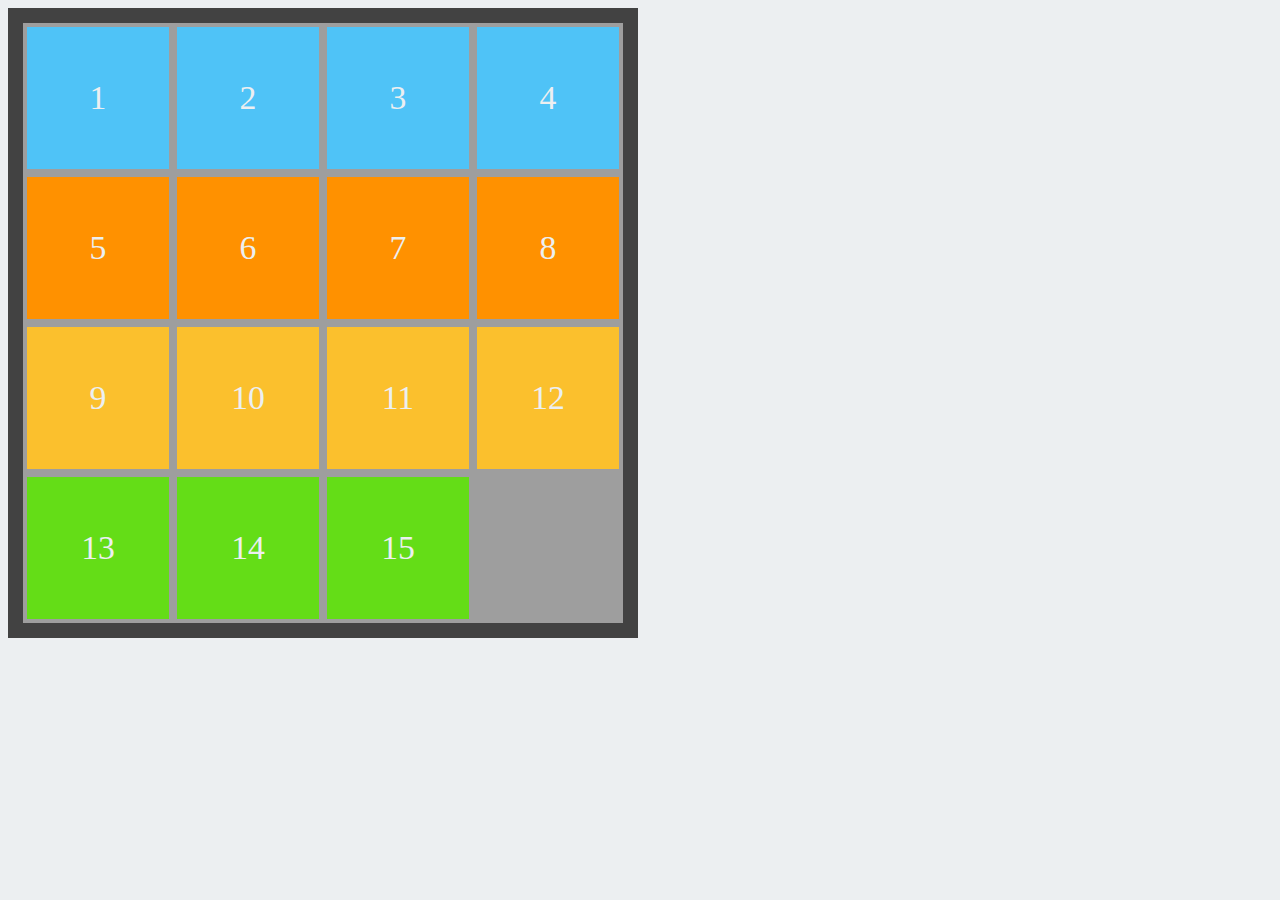
<file: html/_15puzzle.html>
<!DOCTYPE html>
<html lang="ja">
<head>
  <meta charset="UTF-8">
  <meta name="viewport" content="width=device-width, initial-scale=1.0">
  <link rel="stylesheet" href="../css/block.css">
  <link rel="stylesheet" href="../css/color.css">
  <link rel="stylesheet" href="../css/text.css">
  <link rel="stylesheet" href="../css/frame.css">
  <title>15パズル</title>
</head>
<body class="white">
  <div class="gray frout_black frame">
    <div class="container">
      <div class="block blue">
        <div class="text tx_white bl_text bold">1</div>
      </div>
      <div class="block blue">
        <div class="text tx_white bl_text bold">2</div>
      </div>
      <div class="block blue">
        <div class="text tx_white bl_text bold">3</div>
      </div>
      <div class="block blue">
        <div class="text tx_white bl_text bold">4</div>
      </div>
    </div>

    <div class="container">
      <div class="block orange">
        <div class="text tx_white bl_text bold">5</div>
      </div>
      <div class="block orange">
        <div class="text tx_white bl_text bold">6</div>
      </div>
      <div class="block orange">
        <div class="text tx_white bl_text bold">7</div>
      </div>
      <div class="block orange">
        <div class="text tx_white bl_text bold">8</div>
      </div>
    </div>

    <div class="container">
      <div class="block yellow">
        <div class="text tx_white bl_text bold">9</div>
      </div>
      <div class="block yellow">
        <div class="text tx_white bl_text bold">10</div>
      </div>
      <div class="block yellow">
        <div class="text tx_white bl_text bold">11</div>
      </div>
      <div class="block yellow">
        <div class="text tx_white bl_text bold">12</div>
      </div>
    </div>

    <div class="container">
      <div class="block green">
        <div class="text tx_white bl_text bold">13</div>
      </div>
      <div class="block green">
        <div class="text tx_white bl_text bold">14</div>
      </div>
      <div class="block green">
        <div class="text tx_white bl_text bold">15</div>
      </div>
      <div class="block">
      </div>
    </div>
  </div>
</body>
</html>
</file>
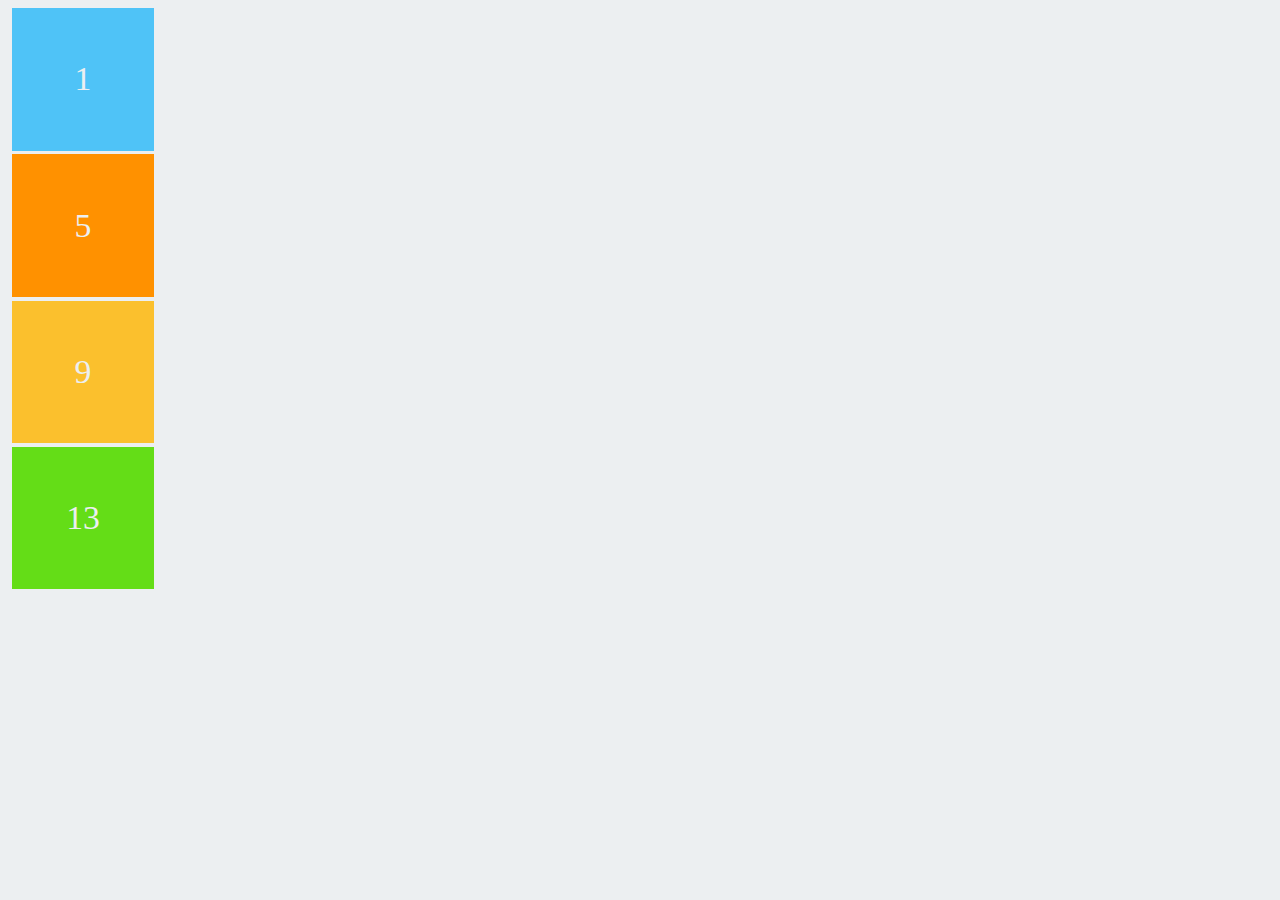
<file: html/_block.html>
<!DOCTYPE html>
<html lang="ja">
<head>
  <meta charset="UTF-8">
  <meta name="viewport" content="width=device-width, initial-scale=1.0">
  <link rel="stylesheet" href="../css/block.css">
  <link rel="stylesheet" href="../css/color.css">
  <link rel="stylesheet" href="../css/text.css">
  <title>ブロック</title>
</head>
<body class="white">
  <div class="blue block">
    <div class="bl_text tx_white text">1</div>
  </div>
  <div class="block orange">
    <div class="bl_text tx_white text">5</div>
  </div>
  <div class="block yellow">
    <div class="bl_text tx_white text">9</div>
  </div>
  <div class="block green">
    <div class="bl_text tx_white text">13</div>
  </div>
</body>
</html>
</file>
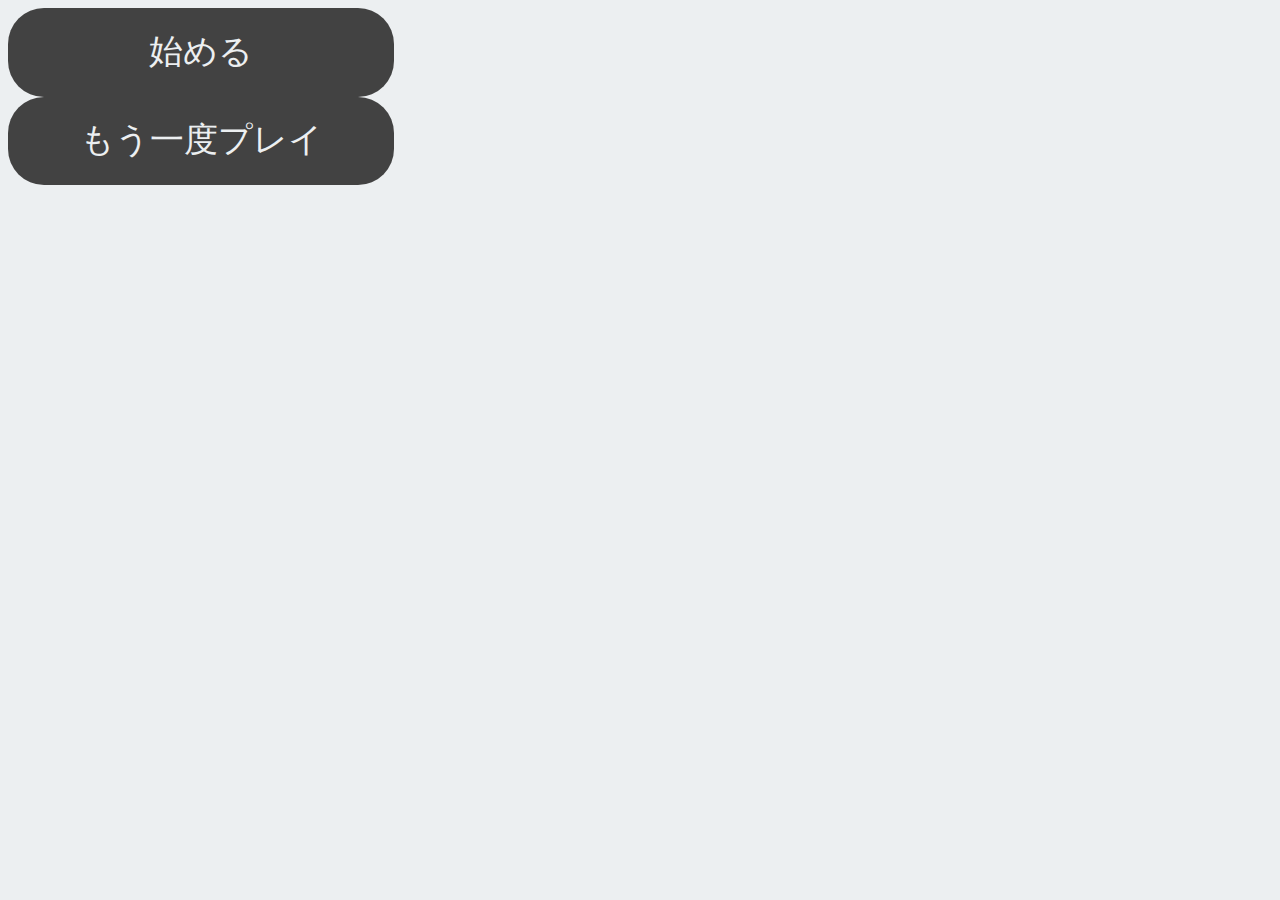
<file: html/_button.html>
<!DOCTYPE html>
<html lang="ja">
<head>
  <meta charset="UTF-8">
  <meta name="viewport" content="width=device-width, initial-scale=1.0">
  <title>ボタン</title>
  <link rel="stylesheet" href="../css/color.css">
  <link rel="stylesheet" href="../css/text.css">
  <link rel="stylesheet" href="../css/button.css">
</head>
<body class="white">
  <div class="black button">
    <div class="bt_text tx_white text">始める</div>
  </div>
  
  <div class="black button">
    <div class="bt_text tx_white text">もう一度プレイ</div>
  </div>
</body>
</html>
</file>
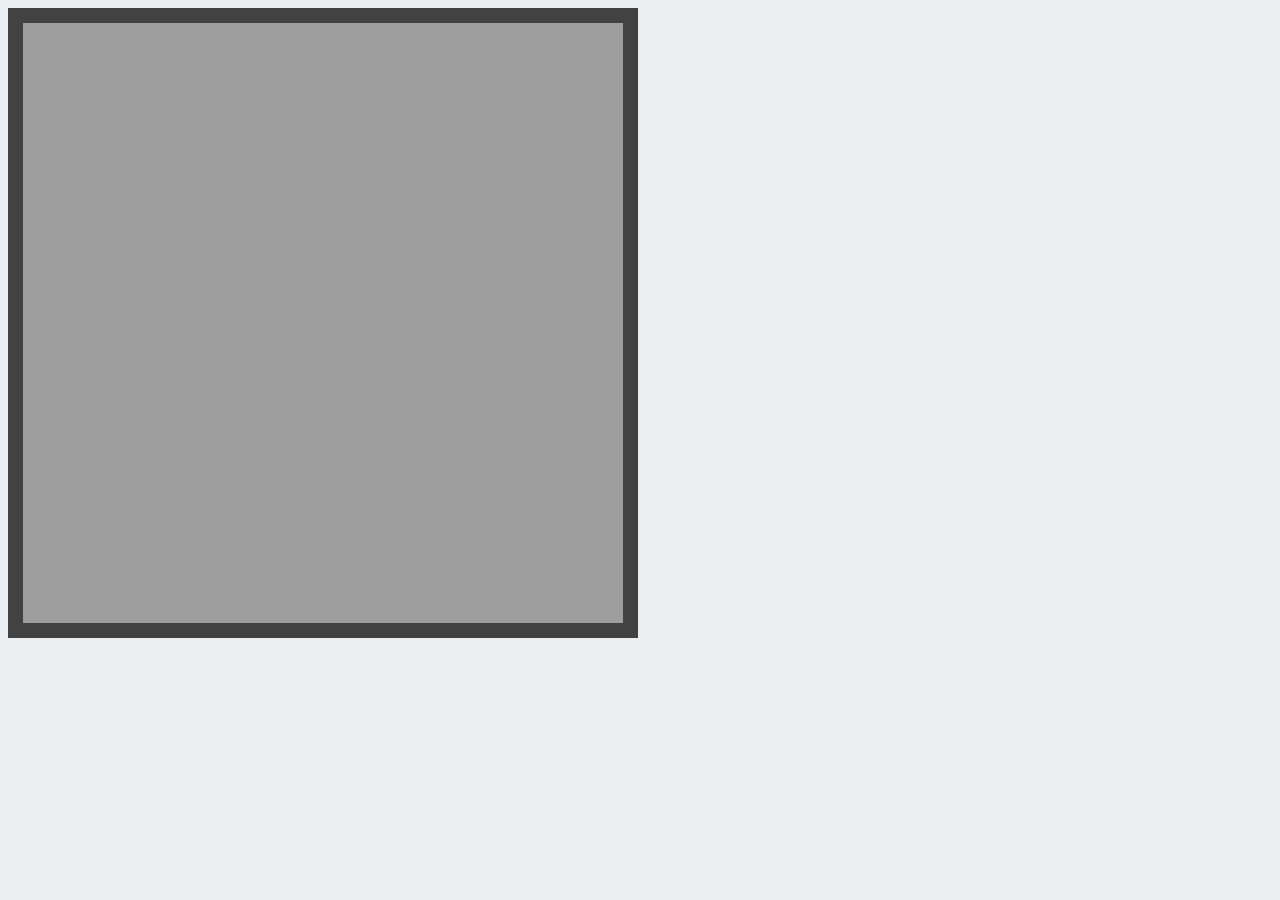
<file: html/_frame.html>
<!DOCTYPE html>
<html lang="ja">
<head>
  <meta charset="UTF-8">
  <meta name="viewport" content="width=device-width, initial-scale=1.0">
  <title>フレーム</title>
  <link rel="stylesheet" href="../css/color.css">
  <link rel="stylesheet" href="../css/frame.css">
</head>
<body class="white">
  <div class="gray frout_black frame"></div>
</body>
</html>
</file>
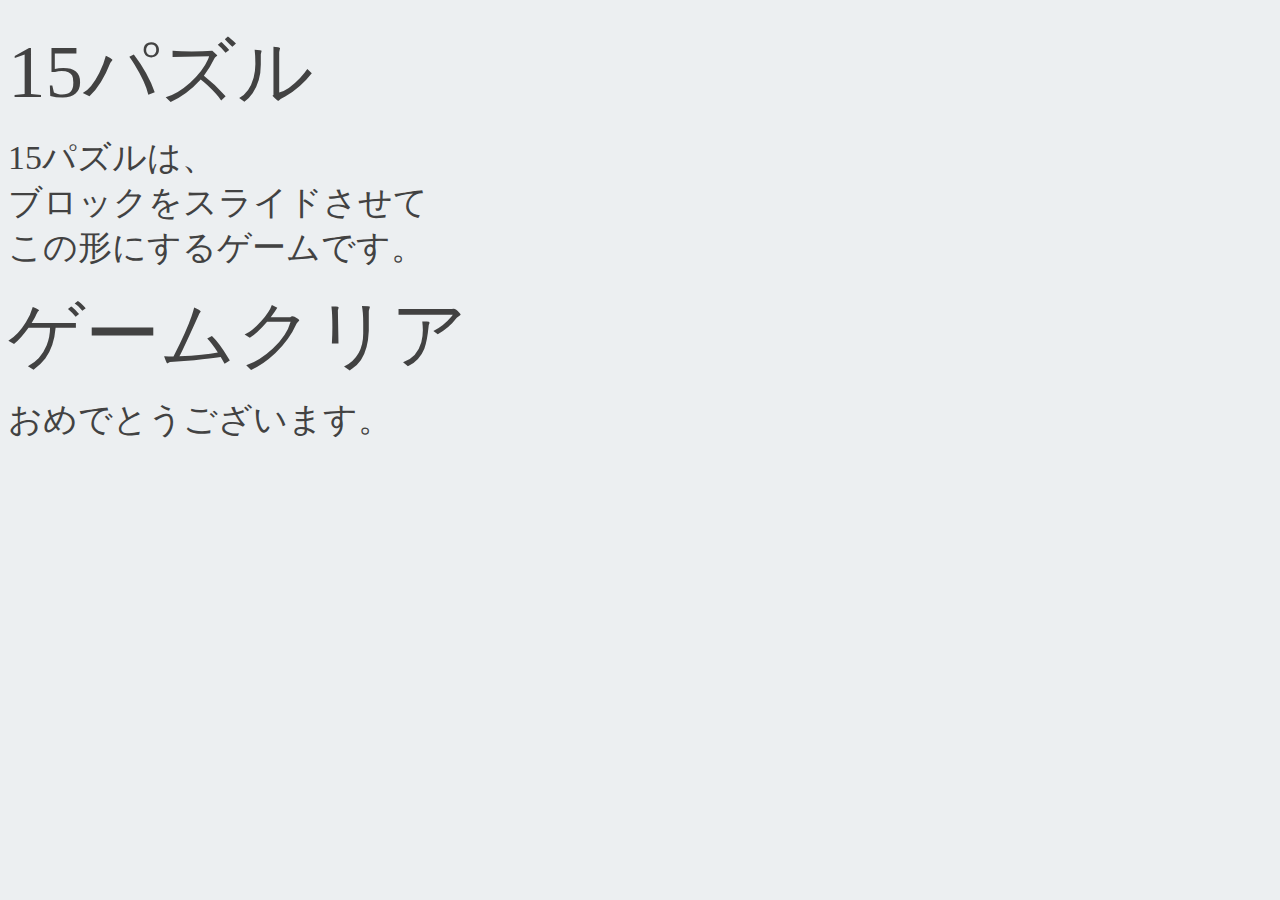
<file: html/_text.html>
<!DOCTYPE html>
<html lang="ja">
<head>
  <meta charset="UTF-8">
  <meta name="viewport" content="width=device-width, initial-scale=1.0">
  <title>テキスト</title>
  <link rel="stylesheet" href="../css/color.css">
  <link rel="stylesheet" href="../css/text.css">
</head>
<body class="white">
  <p class="title tx_black">15パズル</p>
  <div class="text tx_black">15パズルは、<br>ブロックをスライドさせて<br>この形にするゲームです。</div>
  <p class="title tx_black">ゲームクリア</p>
  <div class="text tx_black">おめでとうございます。</div>
</body>
</html>
</file>
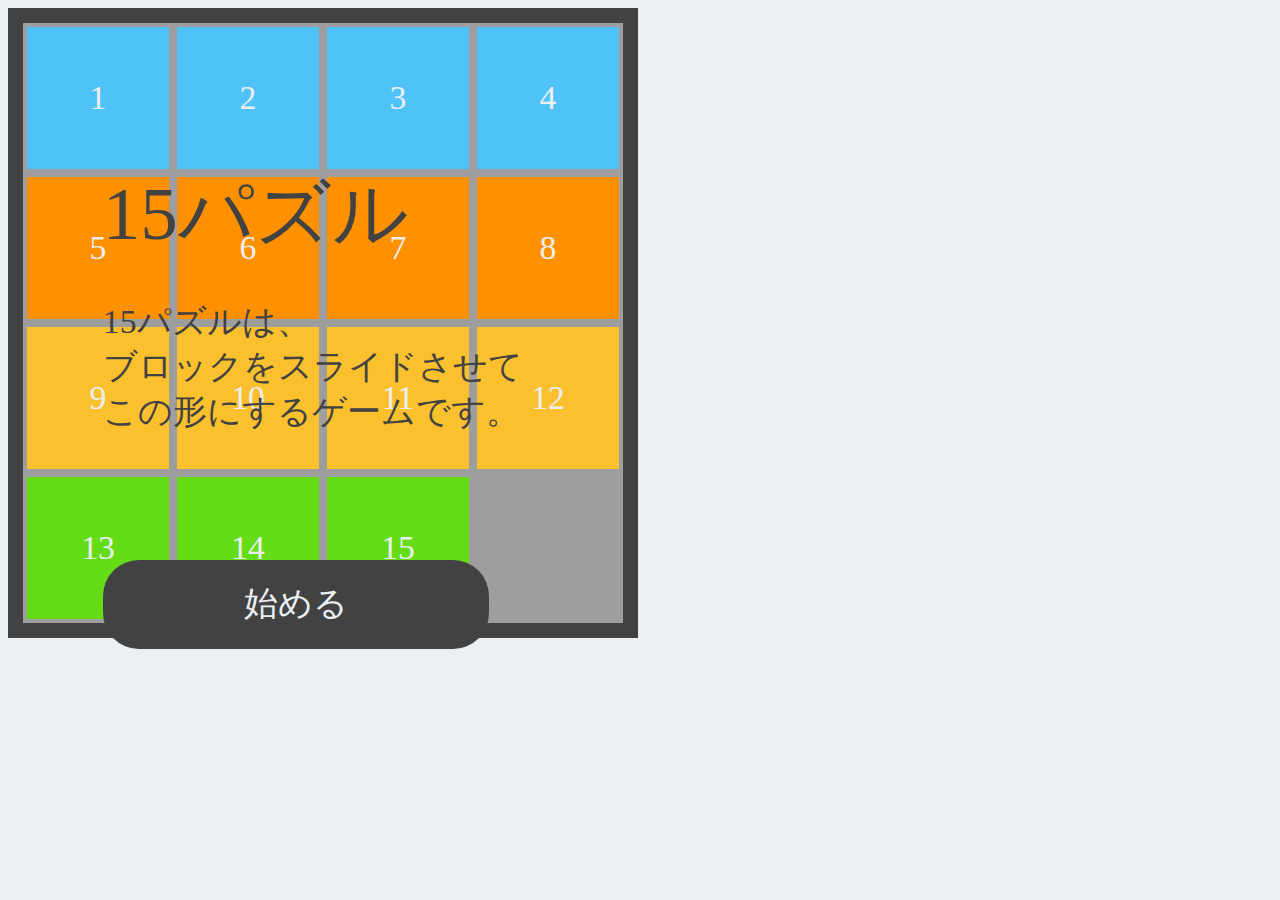
<file: html/home.html>
<!DOCTYPE html>
<html lang="ja">
<head>
  <meta charset="UTF-8">
  <meta name="viewport" content="width=device-width, initial-scale=1.0">
  <title>ホーム</title>
  <link rel="stylesheet" href="../css/block.css">
  <link rel="stylesheet" href="../css/color.css">
  <link rel="stylesheet" href="../css/text.css">
  <link rel="stylesheet" href="../css/frame.css">
  <link rel="stylesheet" href="../css/button.css">
  <link rel="stylesheet" href="../css/home.css">
</head>
<body class="white">
  <p class="title tx_black" id="fifpuzzle">15パズル</p>
  <div class="text tx_black" id="desc">15パズルは、<br>ブロックをスライドさせて<br>この形にするゲームです。</div>
  <a href="play.html">
    <div class="black button" id="startbutton">
      <div class="bt_text tx_white text">始める</div>
    </div>
  </a>
  <div id="base">
    <div class="gray frout_black frame" id="right">
      <div class="container">
        <div class="block blue">
          <div class="text tx_white bl_text bold">1</div>
        </div>
        <div class="block blue">
          <div class="text tx_white bl_text bold">2</div>
        </div>
        <div class="block blue">
          <div class="text tx_white bl_text bold">3</div>
        </div>
        <div class="block blue">
          <div class="text tx_white bl_text bold">4</div>
        </div>
      </div>

      <div class="container">
        <div class="block orange">
          <div class="text tx_white bl_text bold">5</div>
        </div>
        <div class="block orange">
          <div class="text tx_white bl_text bold">6</div>
        </div>
        <div class="block orange">
          <div class="text tx_white bl_text bold">7</div>
        </div>
        <div class="block orange">
          <div class="text tx_white bl_text bold">8</div>
        </div>
      </div>

      <div class="container">
        <div class="block yellow">
          <div class="text tx_white bl_text bold">9</div>
        </div>
        <div class="block yellow">
          <div class="text tx_white bl_text bold">10</div>
        </div>
        <div class="block yellow">
          <div class="text tx_white bl_text bold">11</div>
        </div>
        <div class="block yellow">
          <div class="text tx_white bl_text bold">12</div>
        </div>
      </div>

      <div class="container">
        <div class="block green">
          <div class="text tx_white bl_text bold">13</div>
        </div>
        <div class="block green">
          <div class="text tx_white bl_text bold">14</div>
        </div>
        <div class="block green">
          <div class="text tx_white bl_text bold">15</div>
        </div>
        <div class="block">
        </div>
      </div>
    </div>
  </div>
</body>
</html>
</file>
<file: css/block.css>
.block {
  width: 142.5px;
  height: 142.5px;
  /* box-shadow: 3.75px 3.75px 3.75px #00000029; */
  margin: 3.75px;
  display: flex;
  justify-content: center;
  align-items: center;
}

.bl_text {
  margin: auto;
  display: block;
}

.container {
  display: flex;
}
</file>
<file: css/color.css>
.blue {
  background-color: #4FC3F7;
}

.orange {
  background-color: #FF9100;
}

.yellow {
  background-color: #FBC02D;
}

.green {
  background-color: #64DD17;
}

.gray {
  background-color: #9E9E9E;
}

.black {
  background-color: #424242;
}

.white {
  background-color: #ECEFF1;
}

.tx_white {
  color: #ECEFF1;
}

.tx_black {
  color: #424242;
}

.frout_black {
  border-color: #424242;
}
</file>
<file: css/text.css>
.title {
  font-family: HiraginoSans-W6;
  font-size: 75px;
  line-height: 1.7;
  margin: 0;
}

.text {
  font-family: HiraginoSans-W3;
  font-size: 33.75px;
}

.bold {
  font-family: HiraginoSans-W6;
}

.timer {
  font-family: HiraginoSans-W5;
  font-size: 75px;
  margin: 10px;
}
</file>
<file: css/frame.css>
.frame {
  font-size: 0;
  width: 600px;
  height: 600px;
  border-width: 15px;
  border-style: solid;
}
</file>
<file: css/button.css>
.button {
  width: 386.25px;
  height: 88.5px;
  border-radius: 36px;
  display: flex;
  justify-content: center;
  align-items: center;
}

.bt_text {
  margin: auto;
  display: block;
}
</file>
<file: css/home.css>
#fifpuzzle {
  position: absolute;
  top: 150px;
  left: 102.75px;
}

#desc {
  position: absolute;
  top: 300px;
  left: 102.75px;
}

#startbutton {
  position: absolute;
  top: 560px;
  left: 102.75px;
}

#sample {
  position: absolute;
  top: 50%;
  left: 693px;
  position: absolute;
  transform: translate(0, -50%);
}
</file>
